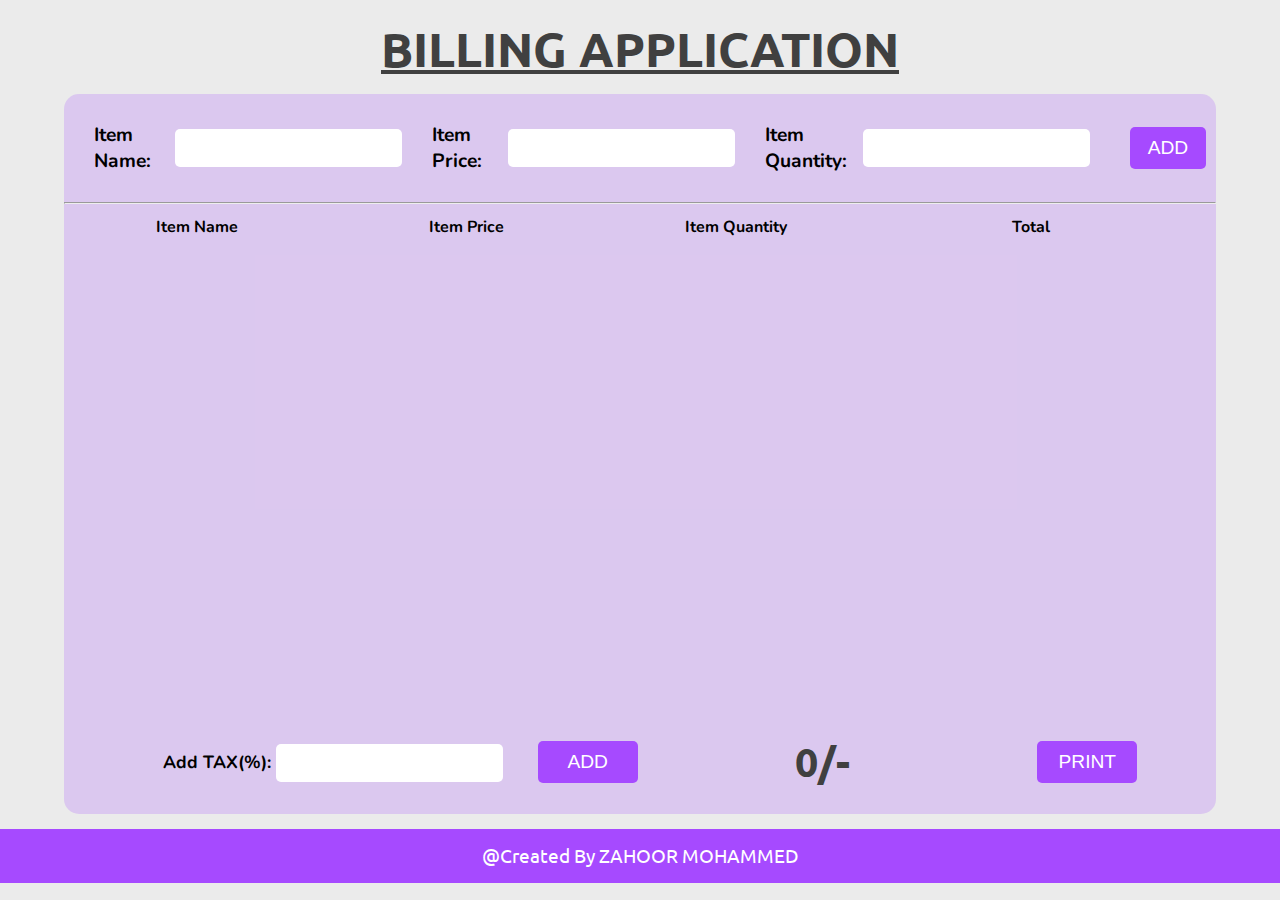
<file: Bill-Project/index.html>
<!DOCTYPE html>
<html lang="en">
<head>
    <meta charset="UTF-8">
    <meta name="viewport" content="width=device-width, initial-scale=1.0">
    <title>Billing Application</title>
    <link rel="stylesheet" href="./style.css">
</head>
<body>
    <h1>BILLING APPLICATION</h1>
    <main>
        <form action="">
            <label for="Iname">Item Name:</label>
            <input type="text" id="Iname" required>
            <label for="Iprice">Item Price:</label>
            <input type="number" id="Iprice" required>
            <label for="Iqnt">Item Quantity:</label>
            <input type="number" id="Iqnt" required>
            <button id="add">ADD</button>
        </form>
        <hr> 
        <section>
            <table id="Table">
                <tr>
                    <th class="first"></th>
                    <th>Item Name</th>
                    <th>Item Price</th>
                    <th>Item Quantity</th>
                    <th>Total</th>
                </tr>
            </table>
        </section>
        <aside>
            <article>
                <label for="tax">Add TAX(%):</label>
                <input type="text" id="tax">
                <button id="addTax">ADD</button>
            </article>
            <article class="total">
                <h2 id="Tval">0/-</h2>
                <p id="taxValue"></p>
            </article>
            <button>PRINT</button>
        </aside>
    </main>
    <footer>
        <p>@Created By ZAHOOR MOHAMMED</p>
    </footer>
</body>
<script src="./script.js"></script>
</html>
</file>
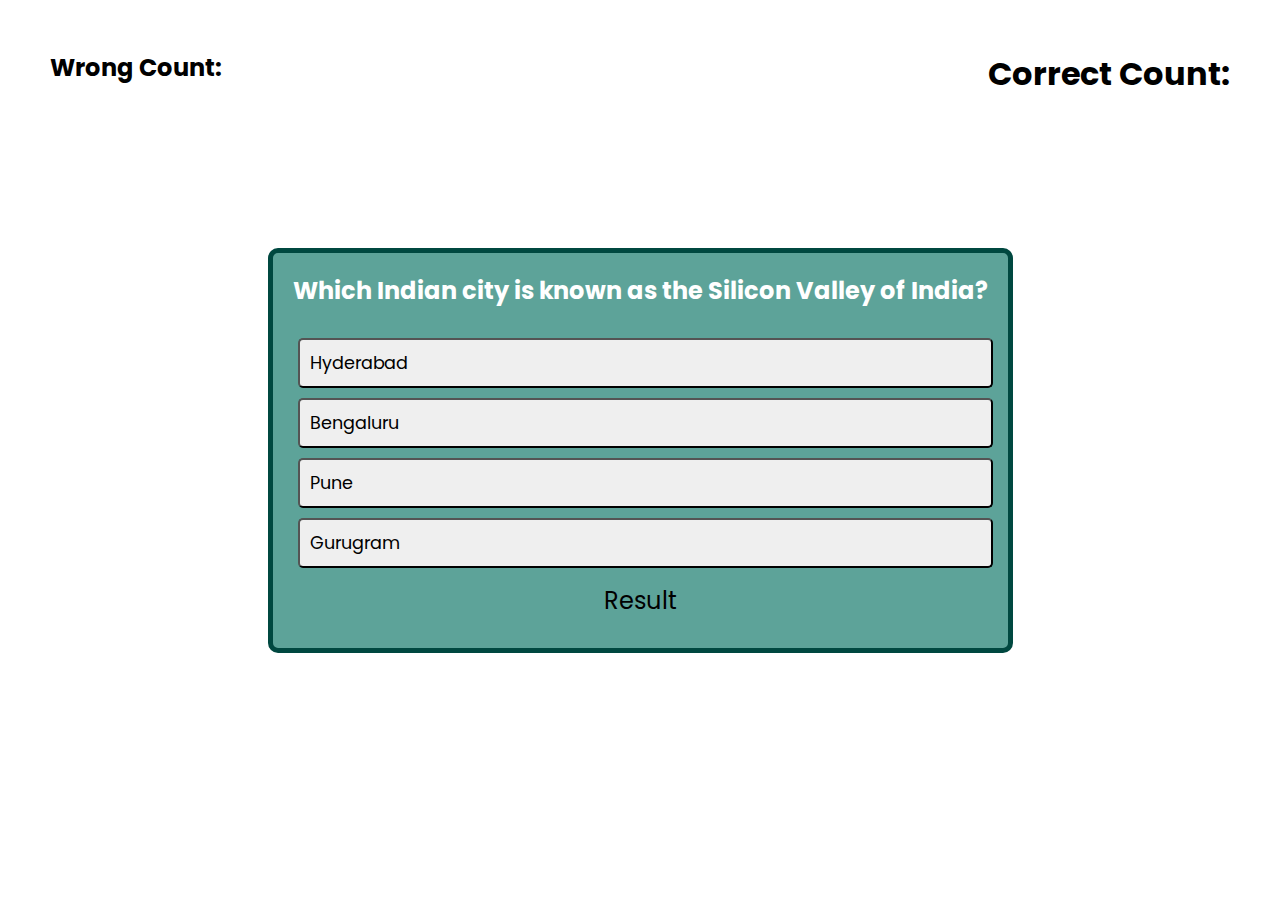
<file: Interactive-Quiz/index.html>
<!DOCTYPE html>
<html lang="en">
<head>
    <meta charset="UTF-8">
    <meta name="viewport" content="width=device-width, initial-scale=1.0">
    <title>Document</title>
    <link rel="stylesheet" href="./styles.css">
    <link rel="shortcut icon" href="./Assets/logo.png" type="image/x-icon">
</head>
<body>  
    <section class="success" id="cont">
        <h1>Your Result</h1>
    </section>
    <aside>
        <h1 id="correct">Correct Count:</h1>
        <h2 id="wrong">Wrong Count:</h2>
    </aside>
    <section >
        <h1 id="ques">Question</h1>
        <br>
        <button id="ans1" class="Abtn">ans-1</button>
        <br>
        <button id="ans2" class="Abtn">ans-2</button>
        <br>
        <button id="ans3" class="Abtn">ans-3</button>
        <br>
        <button id="ans4" class="Abtn">ans-4</button>
        <p id="res">Result</p>
    </section>
</body>
<script src="./script.js"></script>
</html>
</file>
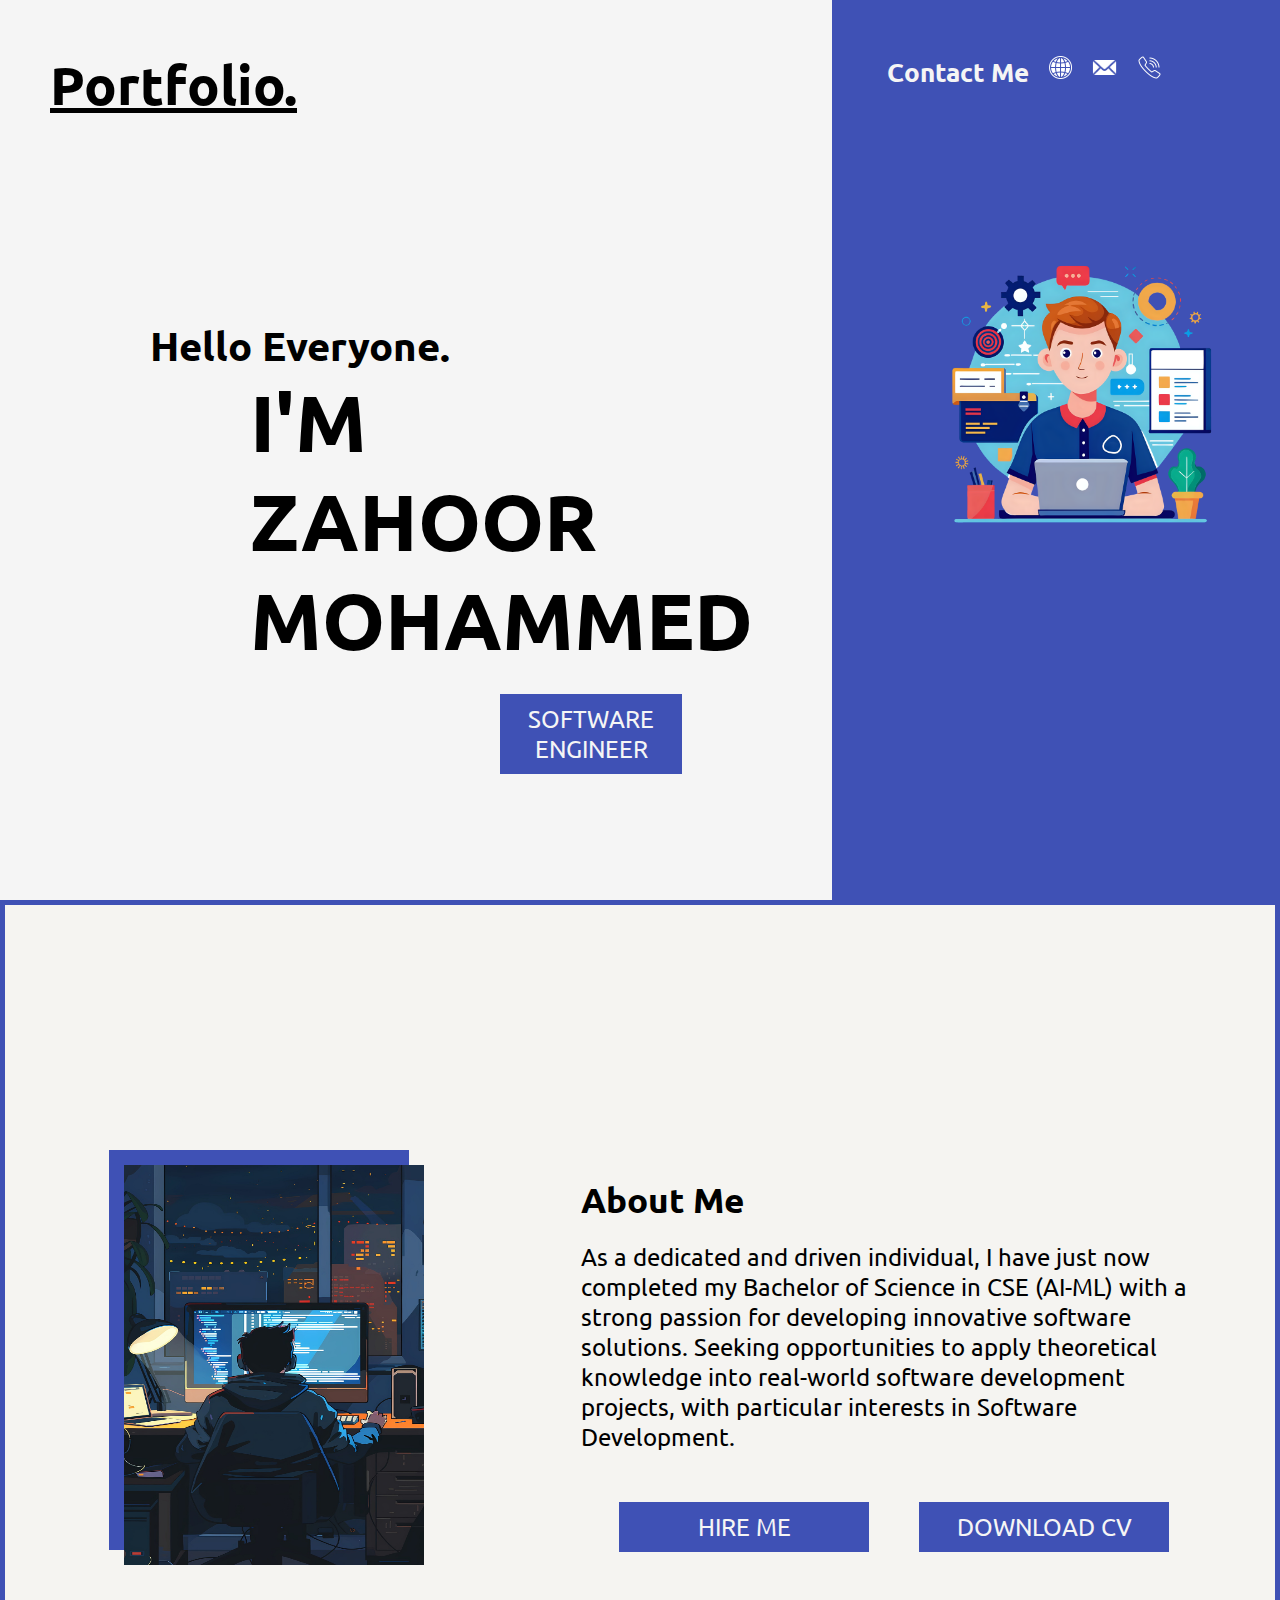
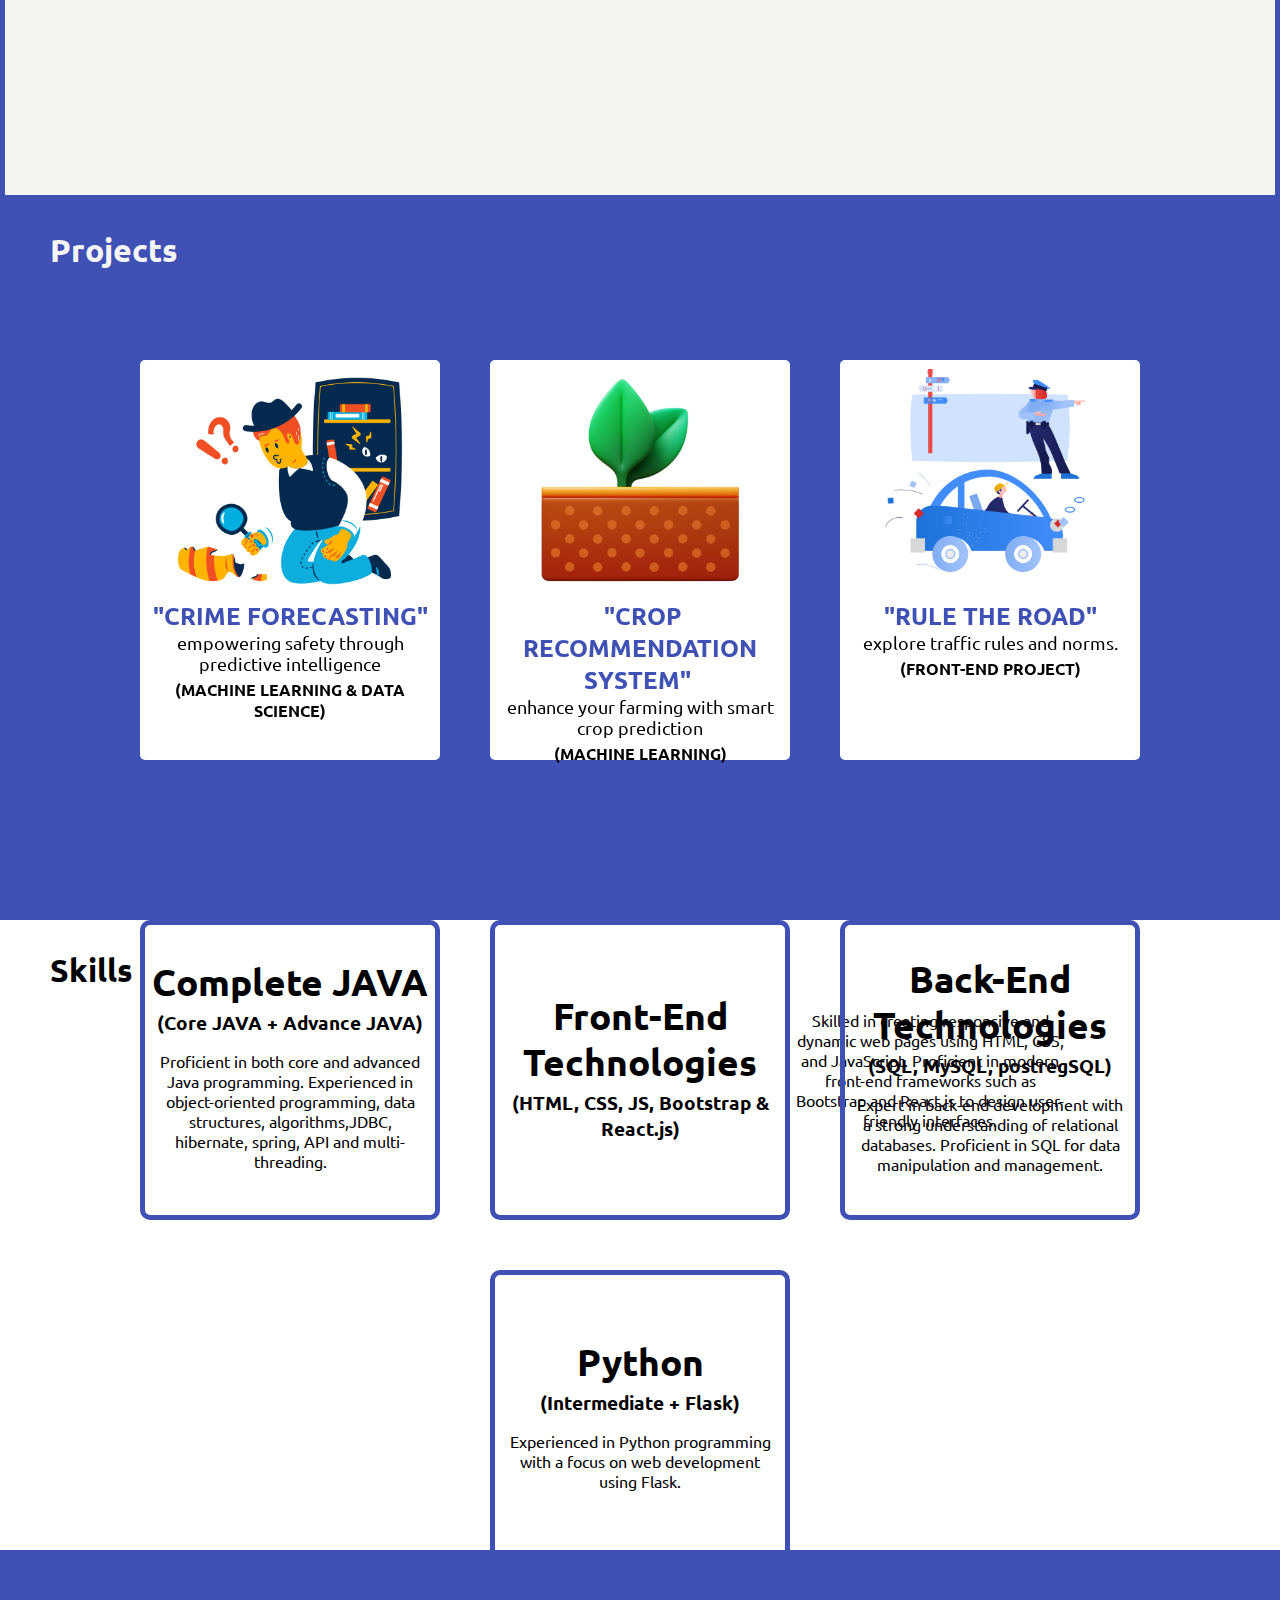
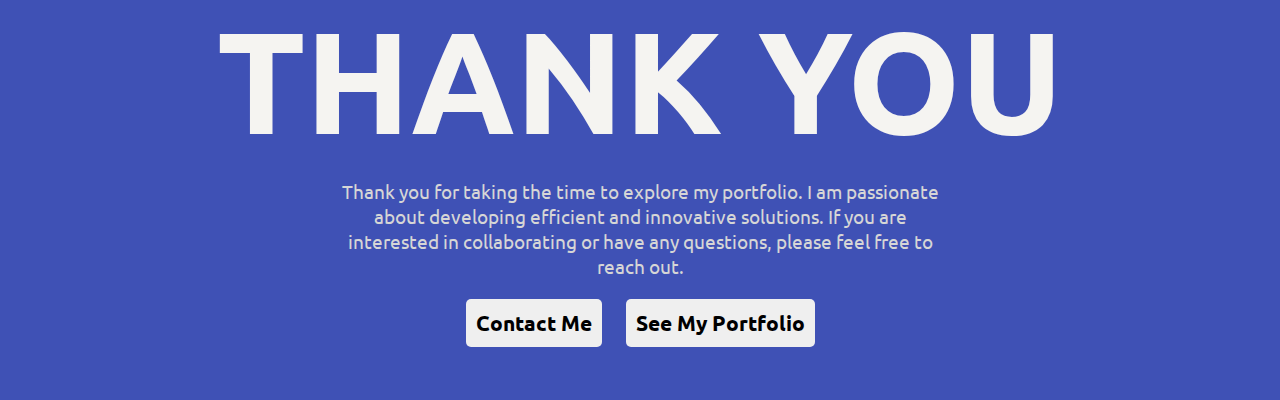
<file: PersonalPortfolio/index.html>
<!DOCTYPE html>
<html lang="en">
<head>
    <meta charset="UTF-8">
    <meta name="viewport" content="width=device-width, initial-scale=1.0">
    <title>Zahoor Mohammed</title>

    <link rel="stylesheet" href="./style.css">
    <link rel="shortcut icon" href="./Assets/favicon.png" type="image/x-icon">
    <!-- <link rel="stylesheet" href="https://cdn.jsdelivr.net/npm/locomotive-scroll@3.5.4/dist/locomotive-scroll.css"> -->
</head>
<body id="Home">
    <nav>
        <section class="left">
            <h1>Portfolio.</h1>

            <aside class="lcont">
                <h3>Hello Everyone.</h3>
                <h2>I'M ZAHOOR</h2>
                <h2>MOHAMMED</h2>
                <button><a href="#About">Software Engineer</a></button>
            </aside>
            
        </section>
        <section class="right">
            <aside class="contact">
                <h3>Contact Me</h3>
                <span><img src="./Assets/Web.png" alt=""></span>
                <span><img src="./Assets/email.png" alt=""></span>
                <span><img src="./Assets/./call.png" alt=""></span>
            </aside>
            <img src="./Assets/LetsSee.png" alt="" class="main-img">
        
        </section>
    
    </nav>
    <main id="About">
        <aside class="aLeft">
            <div class="Abox">
                <img src="./Assets/AboutUs.jpg" alt="">
            </div>
        </aside>
        <aside class="aRight">
            <div class="Acont">
                <h1>About Me</h1>
                <p>As a dedicated and driven individual, I have just now completed my Bachelor of Science in CSE (AI-ML) with a strong passion 
                    for developing innovative software solutions. Seeking opportunities to apply theoretical knowledge into real-world 
                    software development projects, with particular interests in Software Development.</p>
            </div>
            <div class="btn-cont">
                <button>Hire Me</button>
                <button>Download CV</button>
            </div>
        </aside>
    </main>
    <section class="project">
            <h1>Projects</h1>
                <div class="card-container">
                    <div class="card">
                        <div class="front">
                            <img src="./Assets/flame-crime-scene.png" alt="">
                            <h3><b>"Crime Forecasting"</b></h3>
                            <p>EMPOWERING SAFETY THROUGH PREDICTIVE INTELLIGENCE
                            </p><b>(Machine Learning & Data Science)</b> 
                        </div>
                        <div class="back">
                            <h3>The project utilizes a combination of machine learning and data science techniques to develop a 
                                Crime Prediction System for India. It involves data acquisition from the National Crime Records 
                                Bureau (NCRB) and Kaggle datasets. The methodology encompasses frontend development using 
                                HTML, CSS, JavaScript, and Chart.js, middleware development using Flask, and backend 
                                development implementing machine learning algorithms.</h3>
                        </div>
                    </div>
                </div>

                <div class="card-container">
                    <div class="card">
                        <div class="front">
                            <img src="./Assets/3d-fluency-soil.png" alt="">
                            <h3><b>"Crop Recommendation System"</b></h3>
                            <p>Enhance YOUR FARMING WITH SMART CROP PREDICTION
                            </p><b>(Machine Learning)</b>
                        </div>
                        <div class="back">
                            <h3>By integrating advanced 
                                machine learning algorithms, specifically the Random Forest model, with a user friendly interface, the system aims to bridge the technological gap, ensuring 
                                accessibility for farmers with varying levels of technological proficiency.
                                </h3>
                        </div>
                    </div>
                </div>

                <div class="card-container">
                    <div class="card">
                        <div class="front">
                            <img src="./Assets/clip-traffic-controller.png" alt="">
                            <h3><b>"RULE THE ROAD"</b></h3>
                            <p>Explore Traffic Rules and Norms.
                            </p><b>(Front-End Project)</b>
                        </div>
                        <div class="back">
                            <h3>Rule the Road is more than just a website; it's a learning journey crafted by an engineering student eager to share knowledge and promote safe driving. Our mission is to empower drivers, both new and experienced, with the insights and confidence needed to navigate the roads responsibly.</h3>
                        </div>
                    </div>
                </div>
                
            <!-- </div> -->
    </section>
    <section class="courses">
        <h1>Skills</h1>
        <div class="C-container">
            <aside>
                <h2>Complete JAVA </h2>
                <h3>(Core JAVA + Advance JAVA)</h3>
                <p>Proficient in both core and advanced Java programming. Experienced in object-oriented programming, data structures, algorithms,JDBC, hibernate, spring, API and multi-threading.</p>
            </aside>
            <aside>
                <h2>Front-End Technologies</h2>
                <h3>(HTML, CSS, JS, Bootstrap & React.js)</h3>
                <p>Skilled in creating responsive and dynamic web pages using HTML, CSS, and JavaScript. Proficient in modern front-end frameworks such as Bootstrap and React.js to design user-friendly interfaces. </p>
            </aside>
            <aside>
                <h2>Back-End Technologies </h2>
                <h3>(SQL, MySQL, postregSQL)</h3>
                <p>Expert in back-end development with a strong understanding of relational databases. Proficient in SQL for data manipulation and management.</p>
            </aside>
            <aside>
                <h2>Python</h2>
                <h3>(Intermediate + Flask)</h3>
                <p>Experienced in Python programming with a focus on web development using Flask.</p>
            </aside>
        </div>
    </section>
    <footer>
        <h1>THANK YOU</h1>
        <p>Thank you for taking the time to explore my portfolio. I am passionate about developing efficient and innovative solutions. If you are interested in collaborating or have any questions, please feel free to reach out.</p>
        <div class="Fbtn">
            <button><a href="">Contact Me</a></button>
            <button><a href="#Home">See My Portfolio</a></button>
        </div>
    </footer>
</body>
<!-- <script src="https://cdn.jsdelivr.net/npm/locomotive-scroll@3.5.4/dist/locomotive-scroll.js"></script> -->
<script src="./script.js"></script>
</html>
</file>
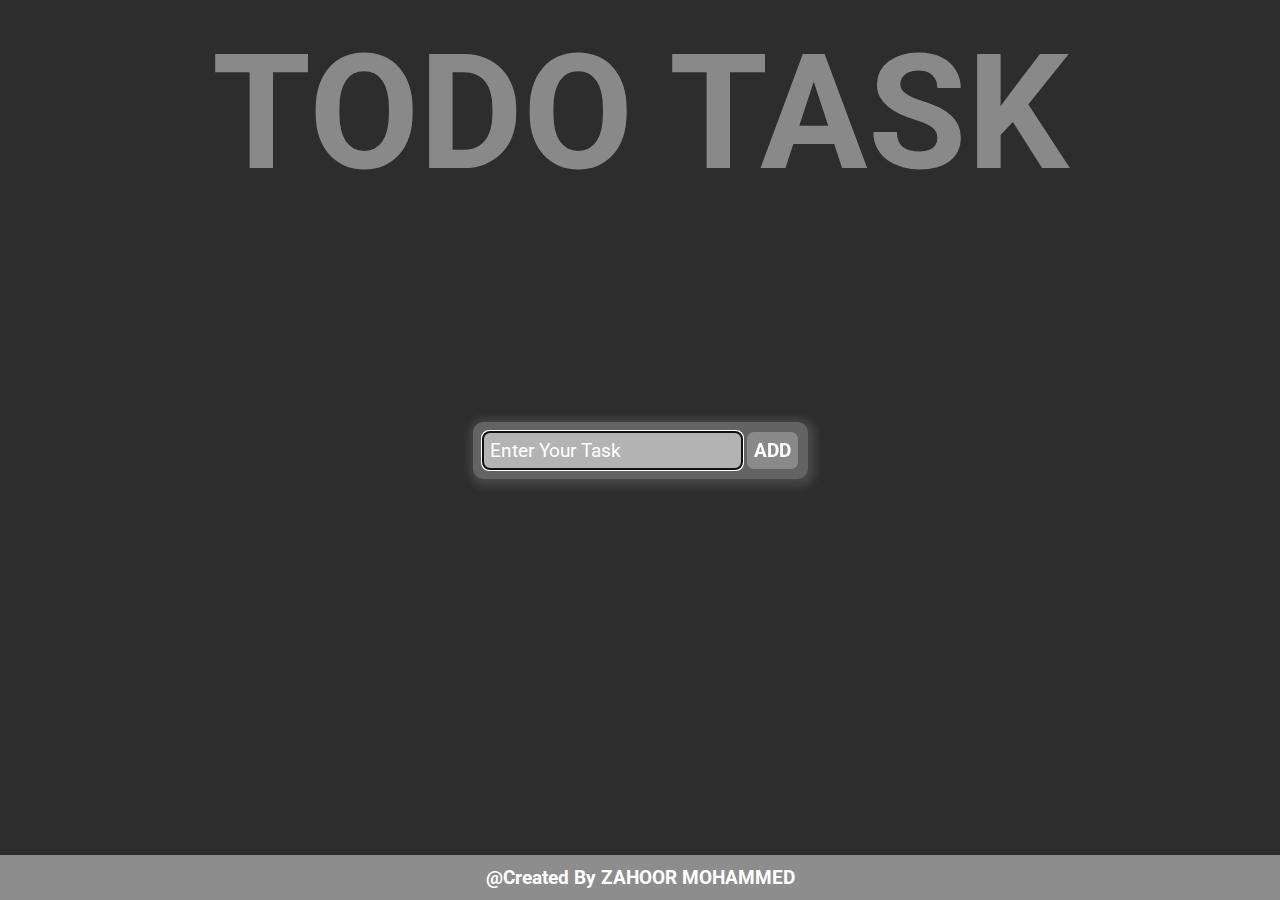
<file: TODO-LIST/index.html>
<!DOCTYPE html>
<html lang="en">
<head>
    <meta charset="UTF-8">
    <meta name="viewport" content="width=device-width, initial-scale=1.0">
    <title>TODO TASK</title>
    <link rel="shortcut icon" href="./favicon.png" type="image/x-icon">
    <link rel="stylesheet" href="./styles.css">
</head>
<body>
    <h1>TODO TASK</h1>
    <main>
        <section>
            <input type="text" placeholder="Enter Your Task" id="task" autofocus>
            <button id="btn">ADD</button>
        </section>
        <aside>
            <ul id="tasklist">
                
            </ul>
        </aside>
    </main>
    <footer><p>@Created By ZAHOOR MOHAMMED</p></footer>
</body>
    <script src="./script.js"></script>
</html>
</file>
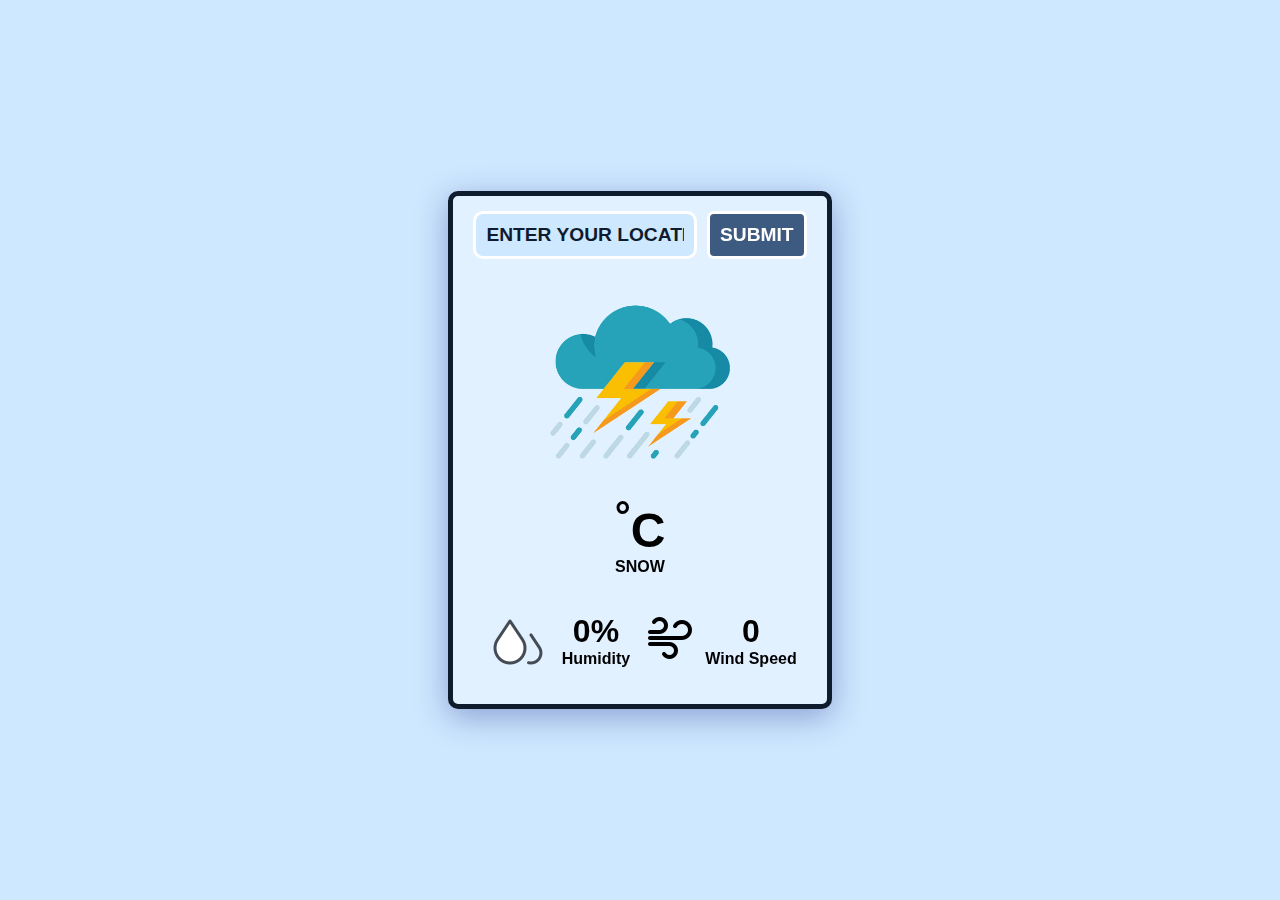
<file: Weather_Web-APP/index.html>
<!DOCTYPE html>
<html lang="en">
<head>
    <meta charset="UTF-8">
    <meta name="viewport" content="width=device-width, initial-scale=1.0">
    <title>Weather - WEB - APP</title>
    <link rel="stylesheet" href="./style.css">
    <link rel="shortcut icon" href="./Images/cloud.png" type="image/x-icon">
</head>
<body>
    <main>
        <form action="" id="myForm">
            <input type="text" id="loc" placeholder="Enter Your Location">
            <!-- <button id ="btn">Submit</button> -->
             <input type="submit" class="button">
        </form>
        <section>
            <img src="./Images/snow.png" alt="" id="chngImg">
        </section>
        <article>
            <aside class="temp">
                <div class="tempD">
                <h1 id="tempVal"></h1><h1><sup>°</sup>C</h1>
                </div> 
                <p id="tempDet">Snow</p>
            </aside>
        </article>
        <footer>
            <aside>
                <div class="img">
                    <img src="./Images/WaterDrop.png" alt="" class="img" ">
                </div> 
                <div class="cont">
                    <h1 id="humidVal">0%</h1>
                    <p>Humidity</p>
                </div> 
            </aside>
            <aside class="humid">
                <div class="img">
                    <img src="./Images/Wind-Speed.png" alt="">
                </div>
                <div class="cont">
                    <h1 id="WindSpeed">0</h1>
                    <p>Wind Speed</p>
                </div>
            </aside>
        </footer>
    </main>
    <script src="./script.js"></script>
</body>
</html>
</file>
<file: Bill-Project/style.css>
@import url('https://fonts.googleapis.com/css2?family=Nunito:ital,wght@0,200..1000;1,200..1000&family=Ubuntu:ital,wght@0,300;0,400;0,500;0,700;1,300;1,400;1,500;1,700&display=swap');*{
    margin: 0px;
    padding: 0px;
    box-sizing: border-box;
}

body{
    height: 100vh;
    width: 100%;
    background-color: #ebebeb;
    display: flex;
    justify-content: center;
    align-items: center;
    flex-direction: column;
    gap: 15px;
}
body h1{
    font-family: "Ubuntu", sans-serif;
    font-size: 3rem;
    text-decoration: underline;
    color: #404040;
}

main{
    font-family: "Nunito", sans-serif;
    height: 80vh;
    width: 90%;
    background-color: #a44aff37;
    border-radius: 15px;
}

form{
    height: 15%;
    width: 100%;
    padding: 10px;
    font-size: 1.2rem;
    display: flex;
    justify-content: center;
    align-items: center;
    gap: 10px;
}
form label, aside label{
    font-weight: bold;
    padding-left: 20px;
}
form input, aside input{
    padding: 10px;
    border: none;
    background-color: #FFFFFF;
    border-radius: 5px;
    font-size: 1rem;
}
form button, aside button{
    padding: 10px;
    width: 100px;
    border: none;
    font-size: 1.2rem;
    border-radius: 5px;
    margin-left: 30px;
    background-color: #a64aff;
    color: #FFFFFF;
    transition: .5s all;
}
section{
    height: 70%;
    width: 100%;
    display: flex;
    justify-content: center;
    align-items: start;
    /* border: 5px solid green; */
    overflow: auto;
}
table{
    width: 90%;
}
td, th{
    text-align: start;
    /* border: 1px solid black; */
    padding: 10px;
}

a  img{
    height: 25px;
    width: 25px;
}

.first{
    width: 10px;
}

aside{
    /* border: 2px solid red; */
    height: 15%;
    display: flex;
    justify-content: space-around;
    align-items: center;
    font-size: 1.1rem;
}
.total{
    display: flex;
    justify-content: center;
    align-items: center;

    font-family: "Ubuntu", sans-serif;
    font-size: 1.7rem;
    /* text-decoration: underline; */
    color: #404040;
}

button:hover{
    box-shadow: 2px 2px 5px  #404040;
}

footer{
    height: 6vh;
    width: 100%;
    background-color: #a64aff;
    font-family: "Ubuntu", sans-serif;
    color: #FFFFFF;
    font-size: 1.2rem;
    display: flex;
    justify-content: center;
    align-items: center;
}
</file>
<file: Interactive-Quiz/styles.css>
@import url('https://fonts.googleapis.com/css2?family=Poppins:ital,wght@0,100;0,200;0,300;0,400;0,500;0,600;0,700;0,800;0,900;1,100;1,200;1,300;1,400;1,500;1,600;1,700;1,800;1,900&display=swap');

*{
    margin: 0px;
    padding: 0px;
    box-sizing: border-box;
}

body{
    height: 100vh;
    width: 100%;
    display: flex;
    justify-content: center;
    align-items: center;
    font-family: "Poppins", sans-serif;
    position: relative;
}
.success{
    position: absolute;
    height: 100vh;
    width: 100%;
    background-color: #5DA399;
    z-index: 100;
    display: flex;
    justify-content: center;
    align-items: center;
    font-family: "Poppins", sans-serif;
    border: none;
    border-radius: 0;
    text-align: center;
    display: none;
}
.success h1{
    font-size: 3rem;
}
section{
    position: relative;
    border: 5px solid #004840;
    border-radius: 10px;
    background-color: #5DA399;
    padding: 20px;
}
section h1{
    font-size: 1.5rem;
    color: white;
}
section button{
    width: 100%;
    text-align: start;
    font-size: 1.1rem;
    padding: 10px;
    margin: 5px;
    font-family: "Poppins", sans-serif;
    border-radius: 5px;
    transition: .3s all;
}
section button:hover{
    background-color: #40867d;
    color: aliceblue;
    border: 2px solid #004840;
}
section p{
    font-size: 1.5rem;
    text-align: center;
    padding: 10px;
}

aside h1{
    position: absolute;
    top: 50px;
    right: 50px;
}

aside h2{
    position: absolute;
    top: 50px;
    left: 50px;
}
</file>
<file: PersonalPortfolio/style.css>
@import url('https://fonts.googleapis.com/css2?family=Ubuntu:ital,wght@0,300;0,400;0,500;0,700;1,300;1,400;1,500;1,700&display=swap');
*{
    margin: 0px;
    padding: 0px;
    box-sizing: border-box;
    font-family: "Ubuntu", sans-serif;
    /* overflow: hidden; */
}
nav{
    height: 100vh;
    width: 100%;
    /* border: 5px solid red; */
    display: flex;
    background-attachment: fixed;
    flex-wrap: wrap;
}
section{
    height: 100%;
    /* border: 3px solid green; */
    font-family: "Ubuntu", sans-serif;
    
}
.left{
    width: 65%;
    background-color: #f5f5f5;
    font-size: 1.7rem;
}
.left h1{
    /* border: 2px solid green; */
    margin: 50px;
    text-decoration:underline;
    text-decoration-line: underline;
    animation: changeColor;
    animation-duration: 5s;
    animation-delay: 1s;
    animation-iteration-count: infinite;
}


@keyframes changeColor {
    0%{
        color: #3F51B5;
    }
    50%{
        color: black;
    }
    100%{
        color: #3F51B5;
    }
}
.lcont{
    /* border: 3px solid red; */
    padding: 150px;
    /* height: 80%; */
    /* display: flex; */
    /* flex-direction: column; */
    /* justify-content: start; */
    /* align-items: center; */
    /* animation: move;
    animation-duration: 2s;
    animation-delay: 1s; */
}
.lcont h3{
    font-size: 2.5rem;
    animation: changeColor;
    animation-duration: 3s;
    animation-delay: 1s;
    animation-iteration-count: infinite;
    animation: moveSlow 1s ease-in;
}

.lcont h2 {
    padding-left: 100px;
    font-size: 5rem;
    font-weight: bold;
    animation: moveSlow 3s ease-in;
}

@keyframes moveSlow {
    from{
        transform: translateX(-25px);
        /* transform:  translateY(-20px); */
        opacity: 0;
    }
    to{
        opacity: 1;
        /* padding: 0px; */
    }
}

.lcont button a{
    text-decoration: none;
    color: inherit;
}

.lcont button{
    font-size: 1.5rem;
    text-transform: uppercase;
    padding: 10px;
    background-color: #3F51B5;
    color: #f5f5f5;
    border: none;
    margin-top: 25px;
    margin-left: 350px;
    cursor: pointer;
    transition: .5s;
    animation: moveSlow 3s ease-in;
}
.lcont button:hover{
    background-color: #f5f5f5;
    border: 1px solid #3F51B5;
    color: #3F51B5;
}

.right{
    width: 35%;
    background-color: #3F51B5;
    /* border: 10px solid #f5f5f5; */
}
.contact{
    /* border: 2px solid green; */
    margin: 55px;
    font-size: 1.4rem;
    color: #f5f5f5;
    display: flex;
    gap: 1.5vw;
    /* justify-content: center;   */
    cursor: pointer;
    overflow: hidden;
}
.contact h3:hover{
    text-decoration: underline;
    transition: 5s;
}

span img{
    height: 25px;
    width: 25px;
    /* overflow: hidden; */
    /* padding: 5px; */
    /* border: 2px solid white; */
    transition: .2s all;
    animation: moveSlow 5s ease-in;
}
span img:hover{
    /* padding: 3px; */
    transform: scale(1.2);
    /* border: 1px solid white; */
    filter: drop-shadow(1px 1px 1px gray); 
}
.main-img{
    height: 300px;
    width: 300px;
    margin: 100px;
    /* border: 3px solid green; */
    transition: .5s all;
    animation: img 5s ease-in;
}

@keyframes img {
    from{
        opacity: 0;
        transform: scale(0);
        /* translate: 20px; */
    }
    to{
        opacity: 1;
        transform: scale(1);
    }
}




.main-img:hover{
    transform: scale(1.2);
    filter: drop-shadow(2px 2px 2px white); 
}

@media (max-width:858px) {
    nav{
        height: 100vh;
        width: 100%;
        /* border: 5px solid red; */
    }

    .left{
        width: 100%;
        height: 60%;
    }

    .left h1{
        font-size: 1.5rem;
        margin: 20px;
    }
    .lcont h3{
        font-size: 1.5rem;
        
    }
    .lcont{
        /* border: 2px solid black; */
        padding: 20px;
        /* width: 100vw; */
        overflow: hidden;
    }
    .lcont h2{
        font-size: 3rem;
        padding-left: 0px;
        padding-top: 10px;
        margin: 2px;
    }


    .right{
       width: 100%;
       height: 40%;
       display: flex;
       justify-content: center;
       align-items: center;
    }
    .lcont button{
        margin: 45px;
        font-size: 1.3rem;  
    }
    .main-img{
        height: 250px;
        width: 250px;
        margin: 0px;
    }

    .contact{
        display: none;
    }
}


main{
    height: 100vh;
    width: 100%;
    background-color: #f5f4f1;
    border: 5px solid #3F51B5;
    background-attachment: fixed;
    display: flex;
    overflow: hidden;
}

main h1{
    background-attachment: fixed;
}

main aside{
    /* border: 5px solid red; */
    height: 100%;
}
.aLeft{
    width: 40%;
    display: flex;
    justify-content: center;
    align-items: center;
}

.Abox{
    /* border: 2px solid green; */
    height: 400px;
    width: 300px;
    position: relative;
    background-color: #3F51B5;
    transition: .5s all;
}


.Abox img{
    height: 100%;
    width: 100%;
    position: absolute;
    top: 15px;
    left: 15px;
    transition: .5s all;
}
.Abox:hover{
    box-shadow: 3px 3px 3px 3px gray;
}
.Abox img:hover{
    border: 5px solid #3F51B5;
    border-top: #f5f4f1 solid 5px;
    border-left:  #f5f4f1 solid 5px;
}

.aRight{
    width: 60%;
    display: flex;
    justify-content: center;
    align-items: center;
    flex-direction: column;
    gap: 10px;
}

.Acont {
    /* border: 2px solid green; */
    width: 90%;
    /* letter-spacing: .1rem; */
    padding: 20px;
}
.Acont h1{
    font-size: 2.2rem;
    padding: 10px;
    animation: changeColor;
    animation-duration: 5s;
    animation-iteration-count: infinite;
}
.Acont p{
    font-size: 1.5rem;
    padding: 10px;
}
.btn-cont button{
    font-size: 1.5rem;
    text-transform: uppercase;
    padding: 10px;
    background-color: #3F51B5;
    color: #f5f5f5;
    border: none;
    width: 250px;
    cursor: pointer;
    transition: .3s;
}
.btn-cont{
    margin-top: 10px;
    display: flex;
    gap: 50px;
}

.btn-cont button:hover{
    background-color: #f5f5f5;
    border: 1px solid #3F51B5;
    color: #3F51B5;
}

@media (max-width:858px){

    main{
        height: fit-content;
        padding-bottom: 40px;
    }
    .aLeft{
        display: none;
    }
    .aRight{
        width: 100%;
        /* font: 1rem; */
       
    }
    .Acont h1{
        font-size:2rem;
        margin: 0px;
    }
    .Acont p{
        font-size: 1.5rem;
        text-align: center;
    }
    .btn-cont button{
        font-size: 1.2rem;
        width: fit-content;
    }
}

.project{
    height: 80vh;
    width: 100%;
    background-color: #3F51B5;
    display: flex;
    justify-content: center;
    align-items: center;
    gap: 50px;
    position: relative;
    flex-wrap: wrap;
}
.project h1{
    font-size: 2rem;
    position: absolute;
    top: 30px;
    left: 50px;
    color: #f5f5f5;
}
.card-container{
    perspective: 1000px;
}

.card{
    position: relative;
    width: 300px;
    height: 400px;
    background-color: white;
    border-radius: 5px;
    transform-style: preserve-3d;
    transition: transform 0.6s;
}
.front, .back{
    position: absolute;
    width: 100%;
    height: fit-content;
    /* padding: 10px; */
    backface-visibility: hidden;
    display: flex;
    justify-content: center;
    align-items: center;
    flex-direction: column;
}
.front img{
    height: 70%;
    width: 80%;
}

.front h3{
    font-size: 1.5rem;
    color: #3F51B5;
    text-align: center;
}
.front p{
    text-align: center;
    /* padding: 5px; */
    text-transform: lowercase;
    font-size: 1.1rem;
}
.front b{
    padding: 5px;
    text-transform: uppercase;
    text-align: center;
}

.front{
    transform: rotateY(0deg);
}

.back{
    /* background-color: #8591d6; */
    padding: 10px;
    text-align: center;
    display: flex;
    justify-content: center;
    align-items: center;
    height: 100%;
    border-radius: 10px;
    /* border: 2px solid green; */
    transform: rotateY(180deg);
}
.card-container:hover .card{
    transform: rotateY(180deg);
}


@media (max-width:858px){

    .card-container{
        margin-top: 70px;
    }
    .project{
        height: fit-content;
        padding: 10px;
        /* justify-content: space-between; */
        align-items: start;
        gap: 0px;
    }

    .project h1{
        font-size: 2rem;
        left: 20px;
        top: 20px;
    }
    .front h3{
        font-size: 1rem;
    }
    .card{
        height: 250px;
        width: 200px;
    }

    .front{
        overflow: hidden;
    }
    .back{
        overflow: hidden;
    }
    .front img{
        height: 120px;
        width: 120px;
    }
    .front h3{
        font-size: 1rem;
    }
    .front p{
        font-size: 1rem;
    }
    .back h3{
        font-size: .8rem;
    }
}

.courses{
    height: 70vh;
    position: relative;
}

.courses h1{
    position: absolute;
    top: 30px;
    left: 50px;
    font-size: 2rem;
    animation: changeColor;
    animation-duration: 5s;
    animation-iteration-count: infinite;
}

.C-container{
    width: 100%;
    height: 100%;
    /* border: 4px solid green; */
    display: flex;
    justify-content: center;
    align-items: center;
    gap: 50px;
    flex-wrap: wrap;
    overflow: hidden;
}

.C-container aside{
    height: 300px;
    width: 300px;
    border: 5px solid #3F51B5;
    border-radius: 10px;
    /* padding: 10px; */
    text-align: center;
    display: flex;
    justify-content: center;
    align-items: center;
    flex-direction: column;
    transition: .5s all;
    flex-wrap: wrap;
}

.C-container aside:hover{
    box-shadow: 5px 5px 10px 5px rgb(178, 178, 178);
    background-color: #3F51B5;
    color: #f5f4f1;
    border-color: #f5f4f1;
}

.C-container aside h2{
    font-size: 2.3rem;
    text-align: center;
}
.C-container aside h3{
    padding-top: 15px;
    padding: 5px;
}

.C-container aside p{
    padding: 10px;
}


footer{
    height: 50vh;
    background-color: #3F51B5;
    display: flex;
    justify-content: center;
    align-items: center;
    flex-direction: column;
    text-align: center;
    
}
footer p{
    /* padding: 40%; */
    width: 50%;
    font-size: 1.2rem;
    padding: 10px;
    color: rgb(214, 214, 214);
}

footer h1{
    font-size: 9rem;
    color: #f5f4f1;
}

.Fbtn button a{
    text-decoration: none;
    color: inherit;
}

.Fbtn button{
    padding: 10px;
    font-size: 1.3rem;
    /* border: #f5f5f5; */
    border-radius: 5px;
    border: none;
    font-weight: bolder;
    margin: 10px;
    cursor: pointer;
    transition: .5s;
}

.Fbtn button:hover{
    background-color: #d6d6d651;
    color: #f5f4f1;
    /* border: 2px solid #f5f4f1; */
}


@media (max-width:858px){

    .courses{
        font-size: 1rem;
        height: fit-content;
        padding: 5px;
    }
    .courses h1{
        top: 15px;
        left: 15px;
    }
    .C-container{
        padding-top: 60px;
        padding-bottom: 50px;
    }

    .C-container aside{
        height: 150px;
        width: 150px;
    }


    .courses h3{
        font-size: .8rem;
    }

    .courses p{
        display: none;
    }
    .C-container aside h2{
        font-size: 1rem;
    }

    footer{
        height: fit-content;
        padding: 20px;
    }

    footer h1{
        font-size: 2rem;
    }

    footer p{
        font-size: 1rem;
        width: 90%;
    }
    .Fbtn button{
        font-size: 1rem;
    }


}
</file>
<file: TODO-LIST/styles.css>
@import url('https://fonts.googleapis.com/css2?family=Roboto:ital,wght@0,100;0,300;0,400;0,500;0,700;0,900;1,100;1,300;1,400;1,500;1,700;1,900&display=swap');
*{
    margin: 0px;
    padding: 0px;
    box-sizing: border-box;
    font-family: "Roboto", sans-serif;
}
body{
    height: 100vh;
    width: 100vw;
    background-color: #2d2d2d;
    display: flex;
    justify-content: center;
    align-items: center;
    flex-direction: column;
    position: relative;
}

main{
    width: fit-content;
    padding: 10px;
    border-radius: 10px;
    font-size: 1.2rem;
    background-color: #9e9e9e7b;
    display: flex;
    justify-content: center;
    align-items: center;
    flex-direction: column;
    box-shadow: 2px 2px 10px 5px #ffffff22;

}
ul{
    width: 100%;

}
aside{
    width: 100%;
}
li{
    list-style: none;
    border-radius: 10px;
    background-color: #b3b3b3;
    padding: 10px;
    margin: 5px;
    position: relative;

    /* width: 100%; */
}
input[type= "text"]{
    padding: 7px;
    background-color: #b3b3b3 !important;
    border-radius: 7px;
    font-size: 1.2rem;
    border: none;
    color: #FFFFFF;
}
input[type= "text"]::placeholder{
    color: #FFFFFF; 
}

input[type= "checkbox"]:checked{
   background-color: white;
}
input[type= "checkbox"]{
    margin-right: 10px;
    appearance: none;
    -webkit-appearance: none;
    height: 20px;
    width: 20px;
    background-color: #8d8d8d;
    cursor: pointer;
    /* border: 1px solid; */
    border-radius: 5px;
}
button{
    border-radius: 7px;
    padding: 7px;
    font-size: 1.2rem;
    border: none;
    background-color: #898989;
    color: #FFFFFF;
    font-weight: bold;
}

li img{
    height: 15px;
    width: 15px;
    position: absolute;
    right: 12px;
    top: 14px;
}

.done{
    text-decoration: line-through;
}
h1{
    position: absolute;
    top: 20px;
    font-size: 10rem;
    color: #898989;
}


footer{
    position: absolute;
    bottom: 0px;
    height: 5vh;
    width: 100%;
    background-color: #8d8d8d;
    display: flex;
    justify-content: center;
    align-items: center;
    color: #FFFFFF;
    font-weight: bold;
    font-size: 1.2rem;
}
</file>
<file: Weather_Web-APP/style.css>
*{
    padding: 0px;
    margin: 0px;
    box-sizing: border-box;
    font-family: sans-serif;
}

body{
    height: 100vh;
    width: 100%;
    display: flex;
    justify-content: center;
    align-items: center;
    background-color: #cee8ff;
}

main{
    padding: 15px;
    width: 30vw;
    height: fit-content;
    background: rgba(255, 255, 255, 0.384);
    box-shadow: 0 8px 32px 0 rgba( 31, 38, 135, 0.37 );
    backdrop-filter: blur( 4px );
    -webkit-backdrop-filter: blur( 4px );
    border-radius: 10px;
    border: 5px solid #0F1C2E;
}

form{
    /* border: 2px solid green; */
    width: 100%;
    height: 15%;
    display: flex;
    justify-content: center;
    align-items: center;
    /* flex-wrap: wrap; */
    gap: 10px;
}
form input[type ="text"]{
    /* height: 6vh; */
    width: 65%;
    background-color: none;
    text-align: center;
    border: white 3px solid;
    border-radius: 10px;
    background-color: #cee8ff;
    padding: 10px;
    font-size: 1.2rem;
    color: #0F1C2E;
    font-weight: bold;
    text-transform: uppercase;
    transition: .5s ease;
}
form input::placeholder{
    color: #0F1C2E;
    /* border: 2px solid green; */
}

form input:hover{
    border: #0F1C2E 3px solid;
}


form .button{
    font-size: 1.2rem;
    padding: 10px;
    background-color: #3D5A80;
    border: white 3px solid;
    border-radius: 7px;
    color: white;
    text-transform: uppercase;
    font-weight: bold;
    cursor: pointer;
    transition: .5s ease; 
}
form .button:hover{
    background-color: #374357;
}

section{
    width: 100%;
    height: 45%;
    /* border: 2px solid red; */
    display: flex;
    justify-content: center;
    align-items: start;
    overflow: hidden;
    padding: 20px;
    
}

.tempD{
    display: flex;
    justify-content: center;
    align-items: center;
    height: 100%;

}

section img{
    height: 20vh;
    transition: .5s ease;
}

section img:hover{
    transform: rotate(360deg);
}

.temp{
    padding: 15px;
    height: 25%;
    width: 100%;
    /* border: 2px solid red; */
    text-align: center;
    text-transform: uppercase;
}
.temp h1{
    font-size: 3rem;
}
.temp p{
    font-weight: bold;
}
footer{
    /* border: 2px solid red;   */
    width: 100%;
    height: 25%;
    display: flex;
    justify-content: space-between;
    align-items: center;
    padding: 10px;
}
footer aside{
    /* border: 2px solid green; */
    width: 50%;
    text-align: center;
    font-weight: bold;
    padding: 5px ;
    display: flex;
    justify-content: center;
    align-items: center;
    gap: 10px;
}

@media (max-width:858px) {
    body{
        background-color: #c21d03;
    }
    main{
        width: 90%;
        border-color: white;
        /* background-color: #c21d03; */
    }
    form #loc {
        font-size: .8rem;
        color: white;
        background-color: #fd5732;
    }
    form input:hover{
        border: none;
    }
    form input::placeholder{
        color: white;
    }
    form .button{
        font-size: .8rem;
        background-color: #fd5732;
    }

    .cont h1{
        font-size: 1.2rem;
        color: white;
    }
    .cont p{
        font-size: 1rem;
    }
    footer{
        /* width: 100%; */
        /* border: 2px solid green; */
        padding: 0px;
        gap: 1px;
    }
    footer aside{
        /* border: 1px solid red; */
        justify-content: start;
        padding: 0px;
        height: 100%;
        color: white;
        gap: 0px;
    }
    .temp {
        color: white;
    }
    .img{
        color: white;
    }
    .cont{
        height: 100%;
    }
}
</file>
